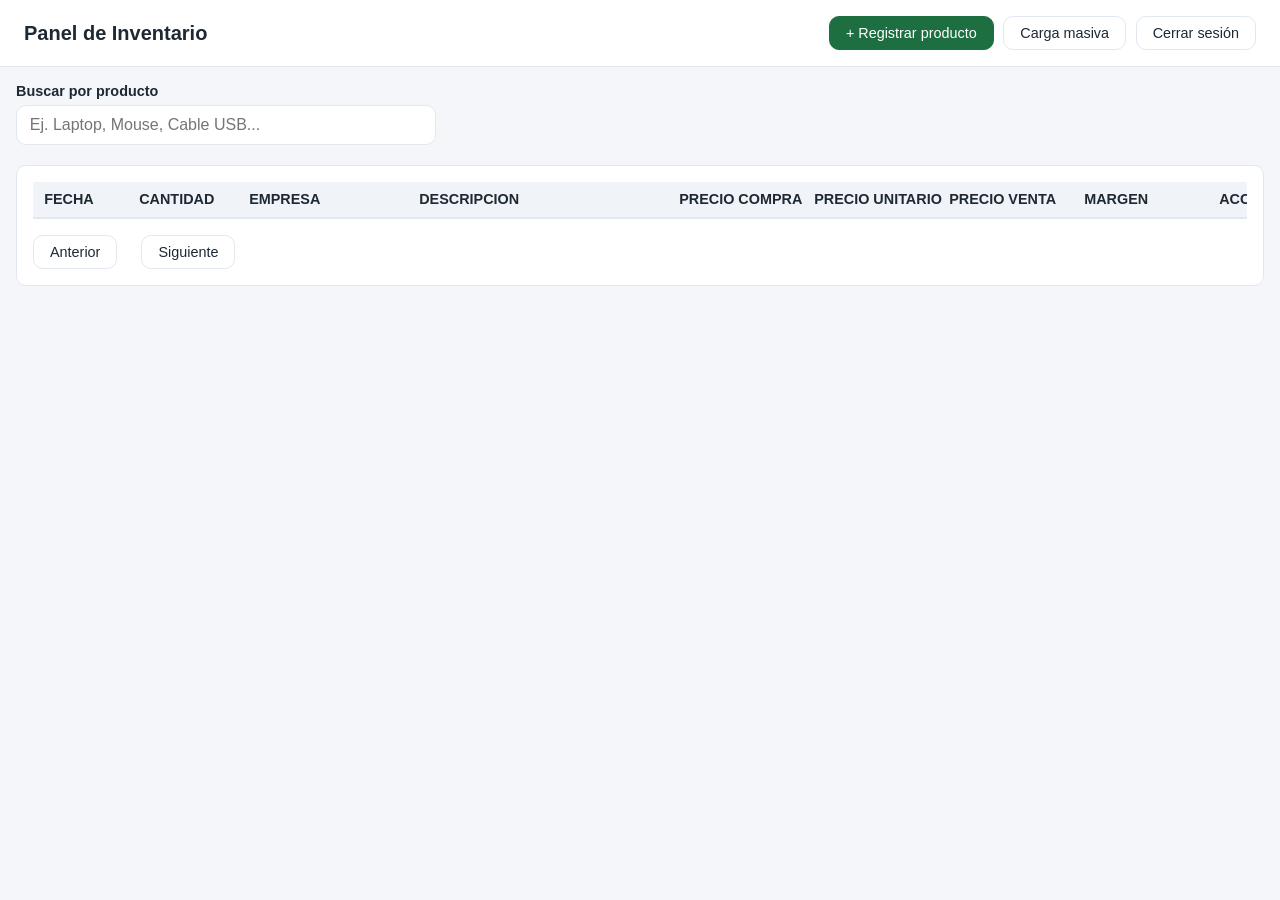
<file: index.html>
<!doctype html>
<html lang="es">
<head>
  <meta charset="UTF-8" />
  <meta name="viewport" content="width=device-width, initial-scale=1.0" />
  <title>Panel de Inventario</title>
  <link rel="stylesheet" href="assets/css/style.css" />
</head>
<body>
  <header class="topbar">
    <h1>Panel de Inventario</h1>
    <div class="topbar-actions">
      <a class="btn btn-primary" href="registro.html">+ Registrar producto</a>
      <a class="btn" href="carga-masiva.html">Carga masiva</a>
      <button id="logout-btn" class="btn" type="button">Cerrar sesión</button>
    </div>
  </header>

  <main class="container">
    <section class="search-panel">
      <label for="search-input">Buscar por producto</label>
      <input type="search" id="search-input" placeholder="Ej. Laptop, Mouse, Cable USB..." autocomplete="off" />
    </section>

    <section class="table-panel">
      <div id="loading-state" class="state-msg" hidden>Cargando productos...</div>
      <div id="empty-state" class="state-msg" hidden>No se encontraron productos.</div>

      <div class="table-wrapper">
        <table>
          <thead>
            <tr>
              <th>FECHA</th>
              <th>CANTIDAD</th>
              <th>EMPRESA</th>
              <th>DESCRIPCION</th>
              <th>PRECIO COMPRA</th>
              <th>PRECIO UNITARIO</th>
              <th>PRECIO VENTA</th>
              <th>MARGEN</th>
              <th>ACCIONES</th>
            </tr>
          </thead>
          <tbody id="tabla-body"></tbody>
        </table>
      </div>

      <div class="pagination">
        <button id="prev-btn" class="btn" type="button">Anterior</button>
        <span id="page-info"></span>
        <button id="next-btn" class="btn" type="button">Siguiente</button>
        <span id="total-info" class="total-info"></span>
      </div>
    </section>
  </main>

  <script type="module" src="assets/js/inventario.js"></script>
</body>
</html>
</file>
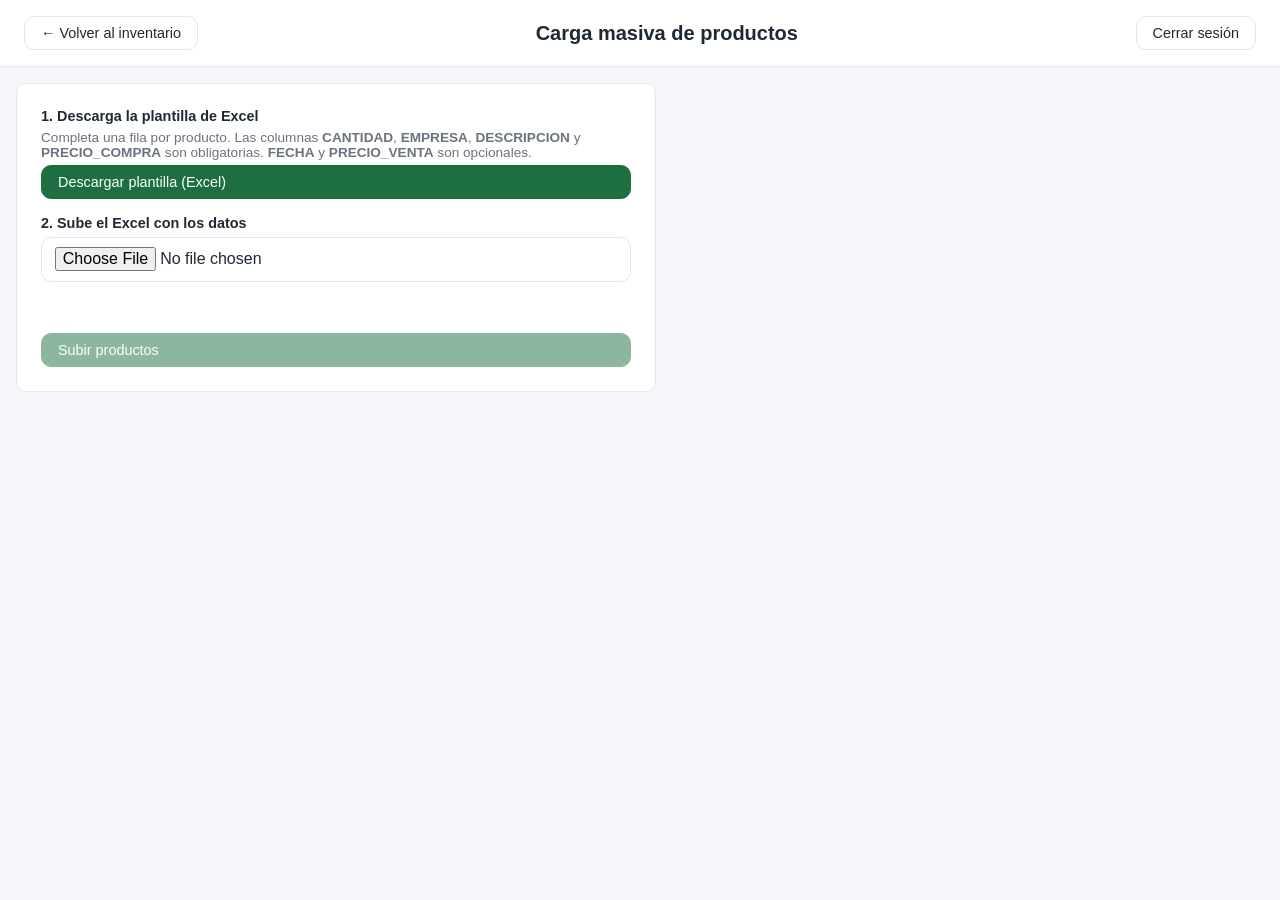
<file: carga-masiva.html>
<!doctype html>
<html lang="es">
<head>
  <meta charset="UTF-8" />
  <meta name="viewport" content="width=device-width, initial-scale=1.0" />
  <title>Carga masiva</title>
  <link rel="stylesheet" href="assets/css/style.css" />
</head>
<body>
  <header class="topbar">
    <a class="btn" href="index.html">&larr; Volver al inventario</a>
    <h1>Carga masiva de productos</h1>
    <button id="logout-btn" class="btn" type="button">Cerrar sesión</button>
  </header>

  <main class="container">
    <section class="form-card upload-card">
      <div class="form-group">
        <label>1. Descarga la plantilla de Excel</label>
        <p class="upload-hint">
          Completa una fila por producto. Las columnas <strong>CANTIDAD</strong>,
          <strong>EMPRESA</strong>, <strong>DESCRIPCION</strong> y
          <strong>PRECIO_COMPRA</strong> son obligatorias. <strong>FECHA</strong> y
          <strong>PRECIO_VENTA</strong> son opcionales.
        </p>
        <button id="download-template-btn" class="btn btn-primary" type="button">
          Descargar plantilla (Excel)
        </button>
      </div>

      <div class="form-group">
        <label for="excel-file">2. Sube el Excel con los datos</label>
        <input type="file" id="excel-file" accept=".xlsx,.xls" />
      </div>

      <div id="upload-message" class="form-message" role="status"></div>

      <button id="upload-btn" class="btn btn-primary" type="button" disabled>
        Subir productos
      </button>

      <div id="upload-results" class="upload-results" hidden>
        <h2>Resultado de la carga</h2>
        <p id="upload-summary"></p>
        <ul id="upload-errors" class="upload-errors"></ul>
      </div>
    </section>
  </main>

  <script type="module" src="assets/js/carga-masiva.js"></script>
</body>
</html>
</file>
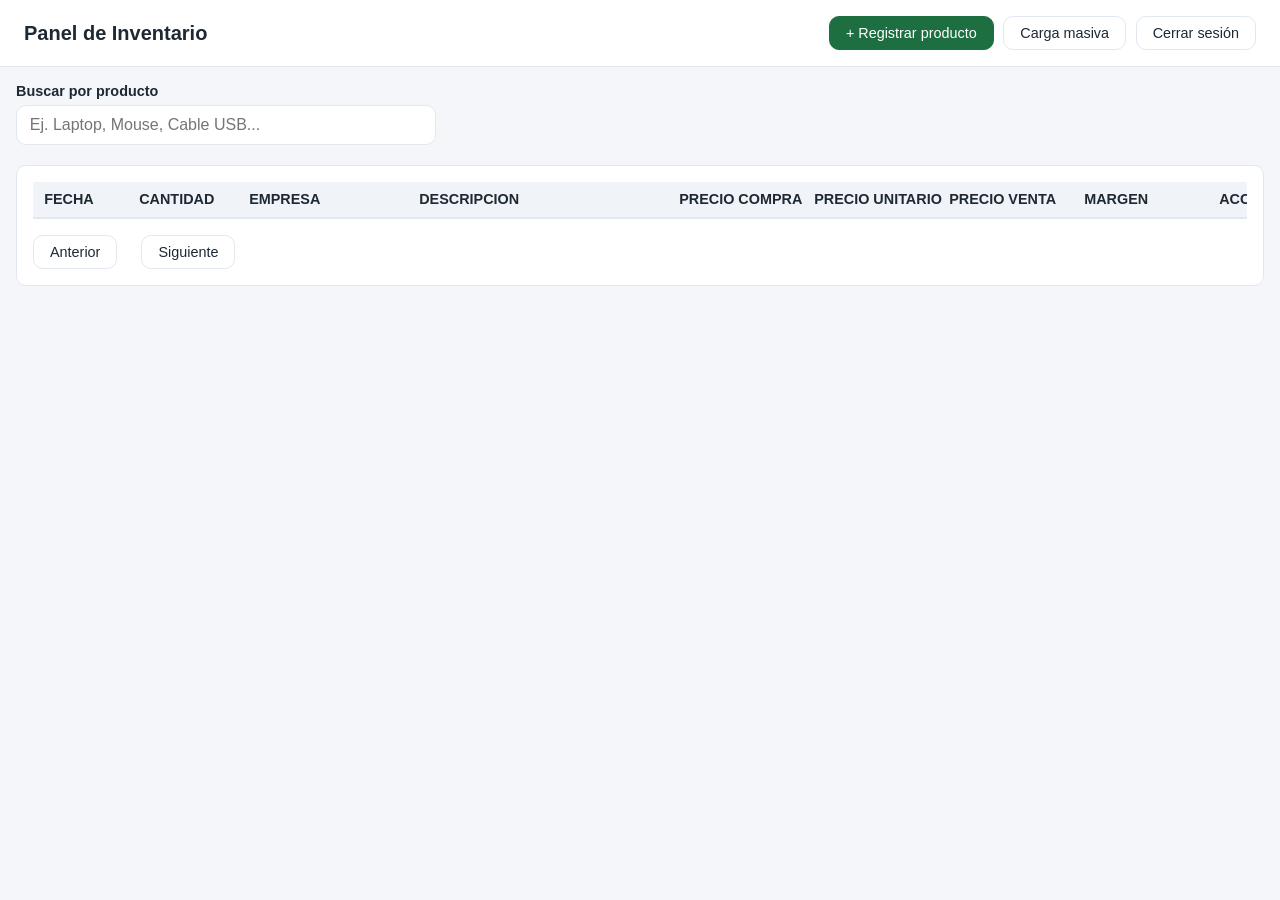
<file: login.html>
<!doctype html>
<html lang="es">
<head>
  <meta charset="UTF-8" />
  <meta name="viewport" content="width=device-width, initial-scale=1.0" />
  <title>Iniciar sesión - Inventario</title>
  <link rel="stylesheet" href="assets/css/style.css" />
</head>
<body>
  <main class="container">
    <form id="login-form" class="form-card">
      <h1>Acceso al inventario</h1>

      <div class="form-group">
        <label for="password">Contraseña</label>
        <input type="password" id="password" name="password" autocomplete="current-password" required autofocus />
      </div>

      <div id="login-message" class="form-message" role="status"></div>

      <button type="submit" id="login-btn" class="btn btn-primary">Ingresar</button>
    </form>
  </main>

  <script type="module" src="assets/js/login.js"></script>
</body>
</html>
</file>
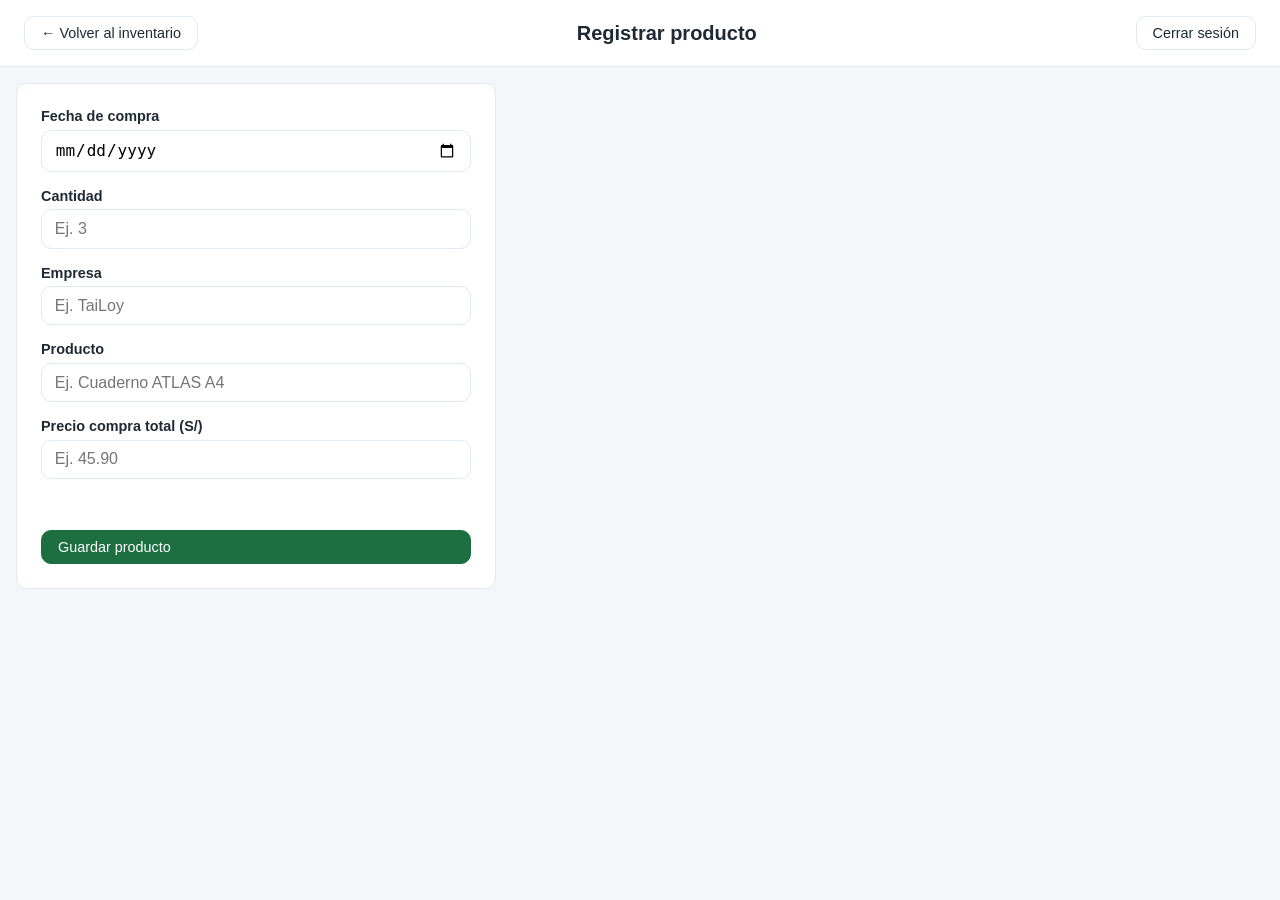
<file: registro.html>
<!doctype html>
<html lang="es">
<head>
  <meta charset="UTF-8" />
  <meta name="viewport" content="width=device-width, initial-scale=1.0" />
  <title>Registrar producto</title>
  <link rel="stylesheet" href="assets/css/style.css" />
</head>
<body>
  <header class="topbar">
    <a class="btn" href="index.html">&larr; Volver al inventario</a>
    <h1>Registrar producto</h1>
    <button id="logout-btn" class="btn" type="button">Cerrar sesión</button>
  </header>

  <main class="container">
    <form id="form-producto" class="form-card">
      <div class="form-group">
        <label for="fecha">Fecha de compra</label>
        <input type="date" id="fecha" name="fecha" required />
      </div>

      <div class="form-group">
        <label for="cantidad">Cantidad</label>
        <input type="number" id="cantidad" name="cantidad" min="0.01" step="any" placeholder="Ej. 3" required />
      </div>

      <div class="form-group">
        <label for="empresa">Empresa</label>
        <input type="text" id="empresa" name="empresa" placeholder="Ej. TaiLoy" required />
      </div>

      <div class="form-group">
        <label for="descripcion">Producto</label>
        <input type="text" id="descripcion" name="descripcion" placeholder="Ej. Cuaderno ATLAS A4" required />
      </div>

      <div class="form-group">
        <label for="precio_compra">Precio compra total (S/)</label>
        <input type="number" id="precio_compra" name="precio_compra" min="0" step="0.01" placeholder="Ej. 45.90" required />
      </div>

      <div id="form-message" class="form-message" role="status"></div>

      <button type="submit" id="submit-btn" class="btn btn-primary">Guardar producto</button>
    </form>
  </main>

  <script type="module" src="assets/js/registro.js"></script>
</body>
</html>
</file>
<file: assets/css/style.css>
:root {
  --color-bg: #f4f6f9;
  --color-card: #ffffff;
  --color-primary: #1d6f42;
  --color-primary-dark: #145530;
  --color-text: #1f2933;
  --color-muted: #6b7280;
  --color-border: #e2e8f0;
  --color-danger: #b91c1c;
  --color-success: #15803d;
  --radius: 10px;
}

* {
  box-sizing: border-box;
}

body {
  margin: 0;
  font-family: "Segoe UI", Roboto, Arial, sans-serif;
  background-color: var(--color-bg);
  color: var(--color-text);
}

.topbar {
  display: flex;
  align-items: center;
  justify-content: space-between;
  gap: 1rem;
  padding: 1rem 1.5rem;
  background-color: var(--color-card);
  border-bottom: 1px solid var(--color-border);
  flex-wrap: wrap;
}

.topbar h1 {
  font-size: 1.25rem;
  margin: 0;
}

.container {
  width: 100%;
  max-width: none;
  margin: 0 auto;
  padding: 1rem;
}

.btn {
  display: inline-flex;
  align-items: center;
  gap: 0.4rem;
  padding: 0.5rem 1rem;
  border-radius: var(--radius);
  border: 1px solid var(--color-border);
  background-color: var(--color-card);
  color: var(--color-text);
  text-decoration: none;
  font-size: 0.9rem;
  cursor: pointer;
  transition: background-color 0.15s ease, opacity 0.15s ease;
}

.btn:hover {
  background-color: #eef2f6;
}

.btn:disabled {
  opacity: 0.5;
  cursor: not-allowed;
}

.btn-primary {
  background-color: var(--color-primary);
  border-color: var(--color-primary);
  color: #fff;
}

.btn-primary:hover {
  background-color: var(--color-primary-dark);
}

.btn-danger {
  background-color: #fff;
  border-color: var(--color-danger);
  color: var(--color-danger);
}

.btn-danger:hover {
  background-color: var(--color-danger);
  color: #fff;
}

.topbar-actions {
  display: flex;
  align-items: center;
  gap: 0.6rem;
}

.search-panel {
  display: flex;
  flex-direction: column;
  gap: 0.4rem;
  margin-bottom: 1.25rem;
}

.search-panel label {
  font-weight: 600;
  font-size: 0.9rem;
}

.search-panel input {
  padding: 0.6rem 0.8rem;
  border: 1px solid var(--color-border);
  border-radius: var(--radius);
  font-size: 1rem;
  max-width: 420px;
}

.table-panel {
  width: 100%;
  background-color: var(--color-card);
  border-radius: var(--radius);
  padding: 1rem;
  border: 1px solid var(--color-border);
}

.table-wrapper {
  width: 100%;
  overflow-x: auto;
}

table {
  width: 100%;
  border-collapse: collapse;
  font-size: 0.9rem;
  min-width: 1120px;
  table-layout: fixed;
}

th:nth-child(1),
td:nth-child(1) { width: 95px; }

th:nth-child(2),
td:nth-child(2) { width: 110px; }

th:nth-child(3),
td:nth-child(3) { width: 170px; }

th:nth-child(4),
td:nth-child(4) { width: 260px; }

th:nth-child(5),
td:nth-child(5),
th:nth-child(6),
td:nth-child(6),
th:nth-child(7),
td:nth-child(7),
th:nth-child(8),
td:nth-child(8) { width: 135px; }

th:nth-child(9),
td:nth-child(9) { width: 100px; }

thead th {
  text-align: left;
  padding: 0.6rem 0.7rem;
  background-color: #f0f4f8;
  border-bottom: 2px solid var(--color-border);
  white-space: nowrap;
}

tbody td {
  padding: 0.55rem 0.7rem;
  border-bottom: 1px solid var(--color-border);
  vertical-align: top;
}

tbody td:first-child,
tbody td:nth-child(6),
tbody td:nth-child(8) {
  white-space: nowrap;
}

.editable-input {
  width: 100%;
  padding: 0.35rem 0.45rem;
  border: 1px solid var(--color-border);
  border-radius: 6px;
  font: inherit;
  color: inherit;
  background-color: #fff;
}

.editable-input:focus {
  outline: 2px solid rgba(29, 111, 66, 0.25);
  border-color: var(--color-primary);
}

.number-input {
  min-width: 0;
}

.description-input {
  min-height: 3.4rem;
  resize: vertical;
  overflow-wrap: anywhere;
}

tbody tr:hover {
  background-color: #f8fafc;
}

.btn-delete {
  padding: 0.35rem 0.7rem;
  font-size: 0.85rem;
}

.state-msg {
  padding: 1rem;
  text-align: center;
  color: var(--color-muted);
}

.pagination {
  display: flex;
  align-items: center;
  gap: 0.75rem;
  margin-top: 1rem;
  flex-wrap: wrap;
}

.total-info {
  margin-left: auto;
  color: var(--color-muted);
  font-size: 0.85rem;
}

.form-card {
  background-color: var(--color-card);
  border-radius: var(--radius);
  border: 1px solid var(--color-border);
  padding: 1.5rem;
  max-width: 480px;
  display: flex;
  flex-direction: column;
  gap: 1rem;
}

.form-group {
  display: flex;
  flex-direction: column;
  gap: 0.35rem;
}

.form-group label {
  font-weight: 600;
  font-size: 0.9rem;
}

.form-group input {
  padding: 0.6rem 0.8rem;
  border: 1px solid var(--color-border);
  border-radius: var(--radius);
  font-size: 1rem;
}

.form-message {
  min-height: 1.2rem;
  font-size: 0.9rem;
}

.form-message.success {
  color: var(--color-success);
}

.form-message.error {
  color: var(--color-danger);
}

.upload-card {
  max-width: 640px;
}

.upload-hint {
  margin: 0;
  color: var(--color-muted);
  font-size: 0.85rem;
}

.upload-results {
  border-top: 1px solid var(--color-border);
  padding-top: 1rem;
}

.upload-results h2 {
  margin: 0 0 0.5rem;
  font-size: 1rem;
}

.upload-errors {
  margin: 0.5rem 0 0;
  padding-left: 1.1rem;
  color: var(--color-danger);
  font-size: 0.85rem;
  max-height: 220px;
  overflow-y: auto;
}

@media (max-width: 640px) {
  .container {
    padding: 0.75rem;
  }

  .table-panel {
    padding: 0.75rem;
  }

  .topbar {
    flex-direction: column;
    align-items: flex-start;
  }
}
</file>
